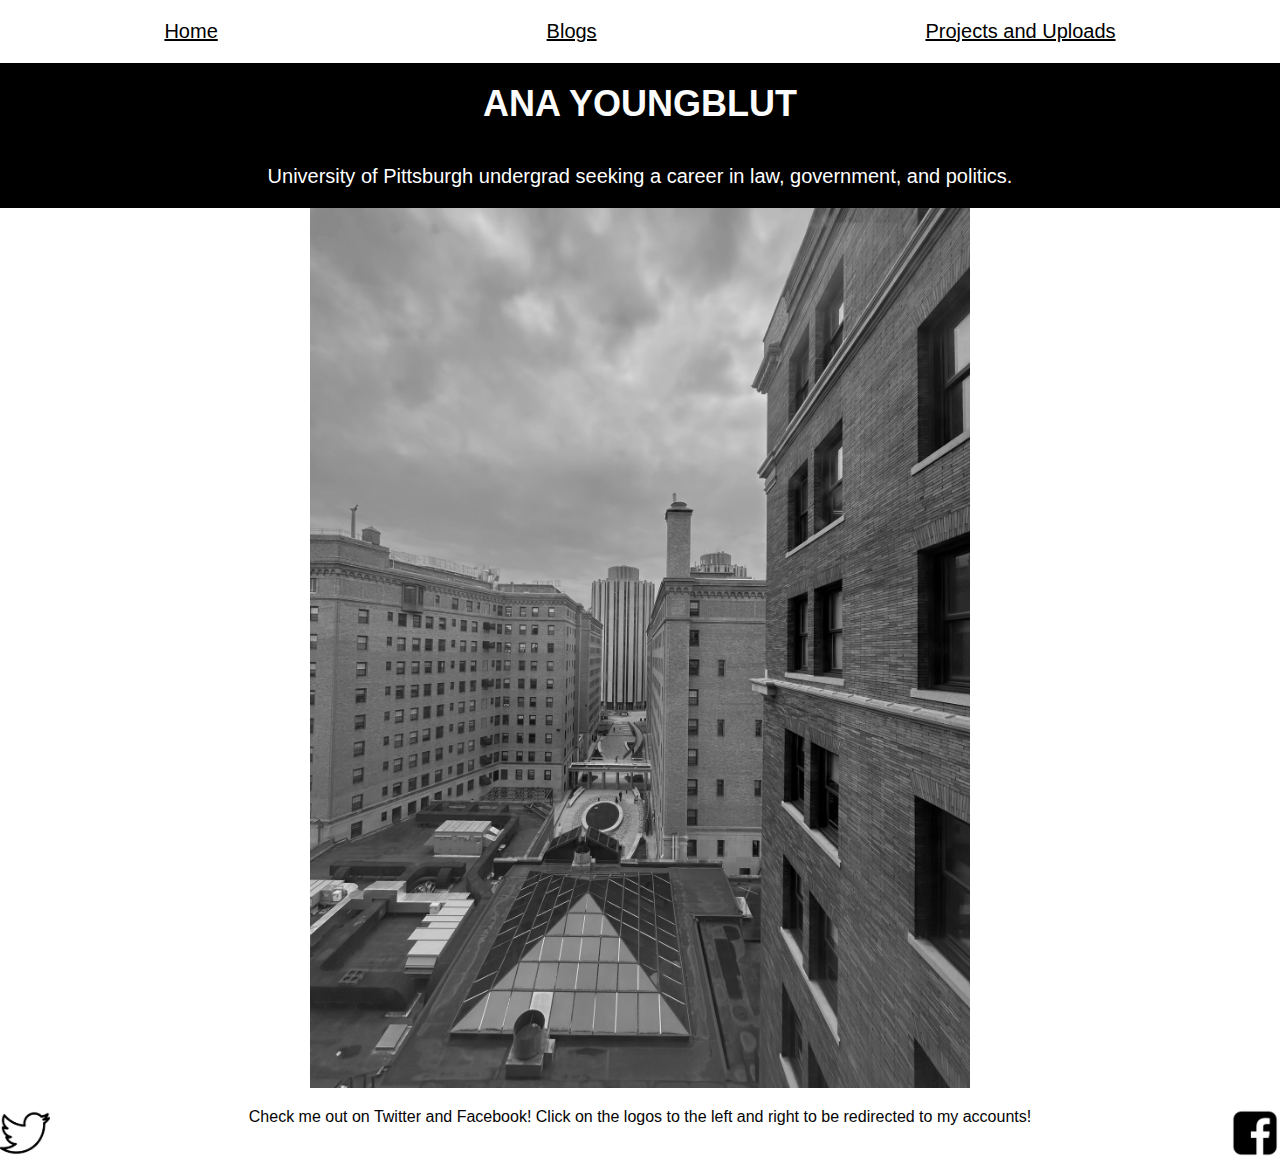
<file: docs/index.html>
<!DOCTYPE html>
<html lang='en'>
    <head>
        <meta charset="UTF-8">
        <title>Ana Youngblut</title>
        <link rel="stylesheet" href="sm_styles.css"/>
    </head>
    <body>
      <nav class='menu-container'>

        <ul>
          <li><a href='index.html'>Home</a></li>
          <li><a href='blogs.html'>Blogs</a></li>
          <li><a href='projects.html'>Projects and Uploads</a></li>
        </ul> <!--menu div-->
    
    </nav> <!--end menu-container navigation-->

          <div> <!--header div-->
            <h1 class='title'>ANA YOUNGBLUT</h1>
          </div> <!--end header div-->

          <p class='description'>University of Pittsburgh undergrad seeking a career in 
            law, government, and politics.
          </p>
          
          <img class= 'cover-photo' alt='Group photo sitting at Red Rocks Ampitheater in
          Colorado' src='images/banner.png'>

    
       <div class='footer'> <!--footer div-->
        <a href= 'https://twitter.com/youngblutana'><img class='footer-insta' alt='Twitter logo' src='images/twitter.png'></a>
        <p>Check me out on Twitter and Facebook! Click on the logos to the left and right to be redirected to my
          accounts!
        </p>
        <a href= 'https://www.facebook.com/profile.php?id=100089649750485'><img class='footer-insta' alt='Facebook logo' src='images/facebook.png'></a>
       
       </div> <!--end footer div-->

    </body>
</html>
</file>
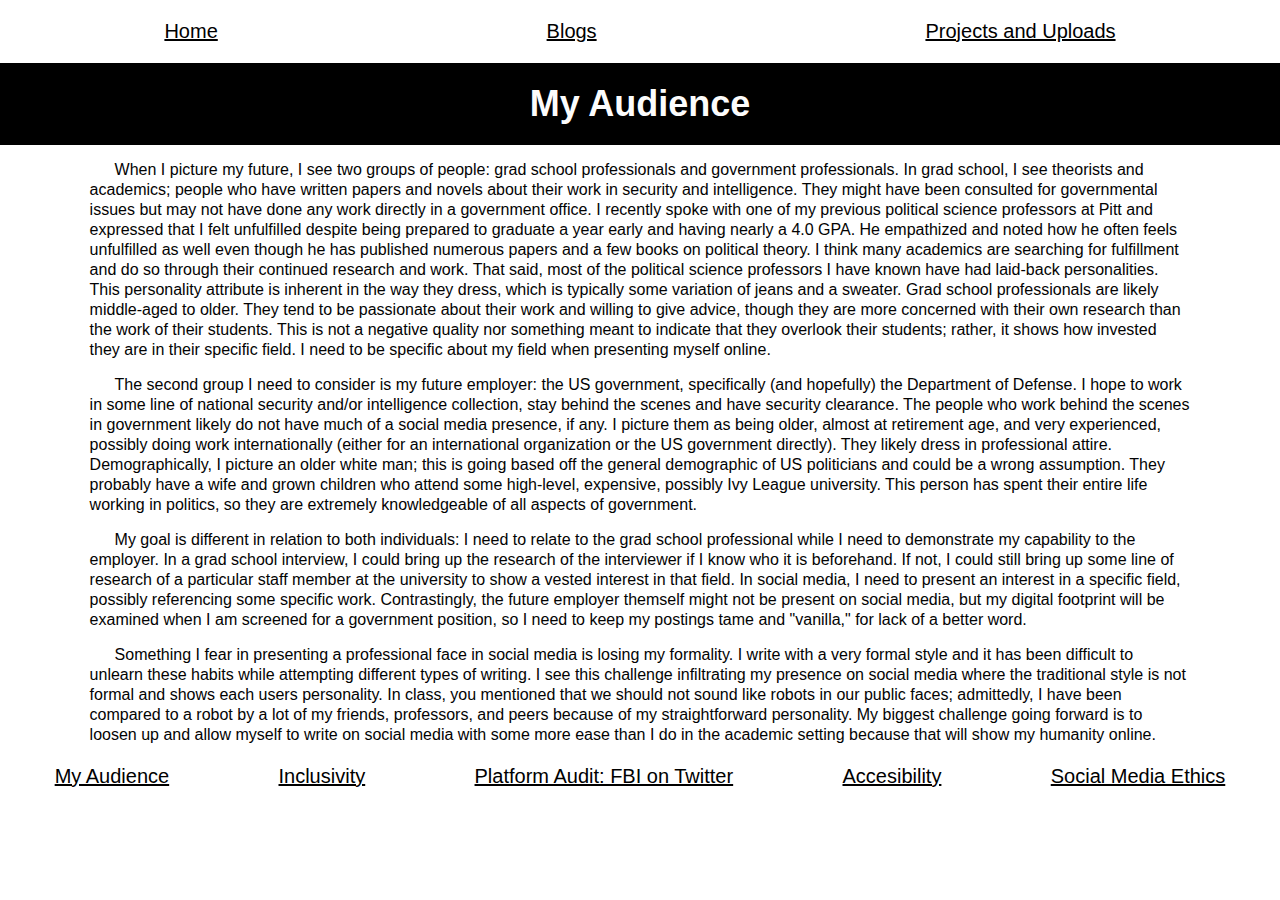
<file: docs/blog1.html>
<!DOCTYPE html>
<html lang='en'>
    <head>
        <meta charset="UTF-8">
        <title>My Audience</title>
        <link rel="stylesheet" href="sm_styles.css"/>
    </head>
    <body>
      <nav class='menu-container'>

        <ul>
          <li><a href='index.html'>Home</a></li>
          <li><a href='blogs.html'>Blogs</a></li>
          <li><a href='projects.html'>Projects and Uploads</a></li>
        </ul> <!--menu div-->
    
    </nav> <!--end menu-container navigation-->
        <h1 class='title'>My Audience</h1>
        
      <div class='blog-div'>
        <p style='text-indent: 25px;' class='blog-post'>
          When I picture my future, I see two groups of people: grad school 
          professionals and government professionals. In grad school, I see 
          theorists and academics; people who have written papers and novels 
          about their work in security and intelligence. They might have been 
          consulted for governmental issues but may not have done any work 
          directly in a government office. I recently spoke with one of my 
          previous political science professors at Pitt and expressed that 
          I felt unfulfilled despite being prepared to graduate a year early 
          and having nearly a 4.0 GPA. He empathized and noted how he often 
          feels unfulfilled as well even though he has published numerous 
          papers and a few books on political theory. I think many academics 
          are searching for fulfillment and do so through their continued 
          research and work. That said, most of the political science professors
           I have known have had laid-back personalities. This personality 
           attribute is inherent in the way they dress, which is typically 
           some variation of jeans and a sweater. Grad school professionals 
           are likely middle-aged to older. They tend to be passionate about 
           their work and willing to give advice, though they are more concerned
            with their own research than the work of their students. This is not a negative quality nor something meant to indicate that they overlook their students; rather, it shows how invested they are in their specific field. I need to be specific about my field when presenting myself online. 
        </p>
        <p style='text-indent: 25px;' class='blog-post'>The second group I need to consider is my future employer: the US government, specifically (and hopefully) the Department of Defense. I hope to work in some line of national security and/or intelligence collection, stay behind the scenes and have security clearance. The people who work behind the scenes in government likely do not have much of a social media presence, if any. I picture them as being older, almost at retirement age, and very experienced, possibly doing work internationally (either for an international organization or the US government directly). They likely dress in professional attire. Demographically, I picture an older white man; this is going based off the general demographic of US politicians and could be a wrong assumption. They probably have a wife and grown children who attend some high-level, expensive, possibly Ivy League university. This person has spent their entire life working in politics, so they are extremely knowledgeable of all aspects of government. </p>
        <p style='text-indent: 25px;' class='blog-post'>My goal is different in relation to both individuals: I need to relate to the grad school professional while I need to demonstrate my capability to the employer. In a grad school interview, I could bring up the research of the interviewer if I know who it is beforehand. If not, I could still bring up some line of research of a particular staff member at the university to show a vested interest in that field. In social media, I need to present an interest in a specific field, possibly referencing some specific work. Contrastingly, the future employer themself might not be present on social media, but my digital footprint will be examined when I am screened for a government position, so I need to keep my postings tame and "vanilla," for lack of a better word.  </p>
        <p style='text-indent: 25px;' class='blog-post'>Something I fear in presenting a professional face in social media is losing my formality. I write with a very formal style and it has been difficult to unlearn these habits while attempting different types of writing. I see this challenge infiltrating my presence on social media where the traditional style is not formal and shows each users personality. In class, you mentioned that we should not sound like robots in our public faces; admittedly, I have been compared to a robot by a lot of my friends, professors, and peers because of my straightforward personality. My biggest challenge going forward is to loosen up and allow myself to write on social media with some more ease than I do in the academic setting because that will show my humanity online. </p>
      </div>
            
                  
      <nav class='menu-container'>

        <ul>
          <li><a href='blog1.html'>My Audience</a></li>
          <li><a href='blog2.html'>Inclusivity</a></li>
            <li><a href='blog3.html'>Platform Audit: FBI on Twitter</a></li>
            <li><a href='blog4.html'>Accesibility</a></li>
            <li><a href='blog5.html'>Social Media Ethics</a></li>
        </ul> <!--menu div-->
    
    </nav> <!--end menu-container navigation-->       
                  
        
    </body>
</file>
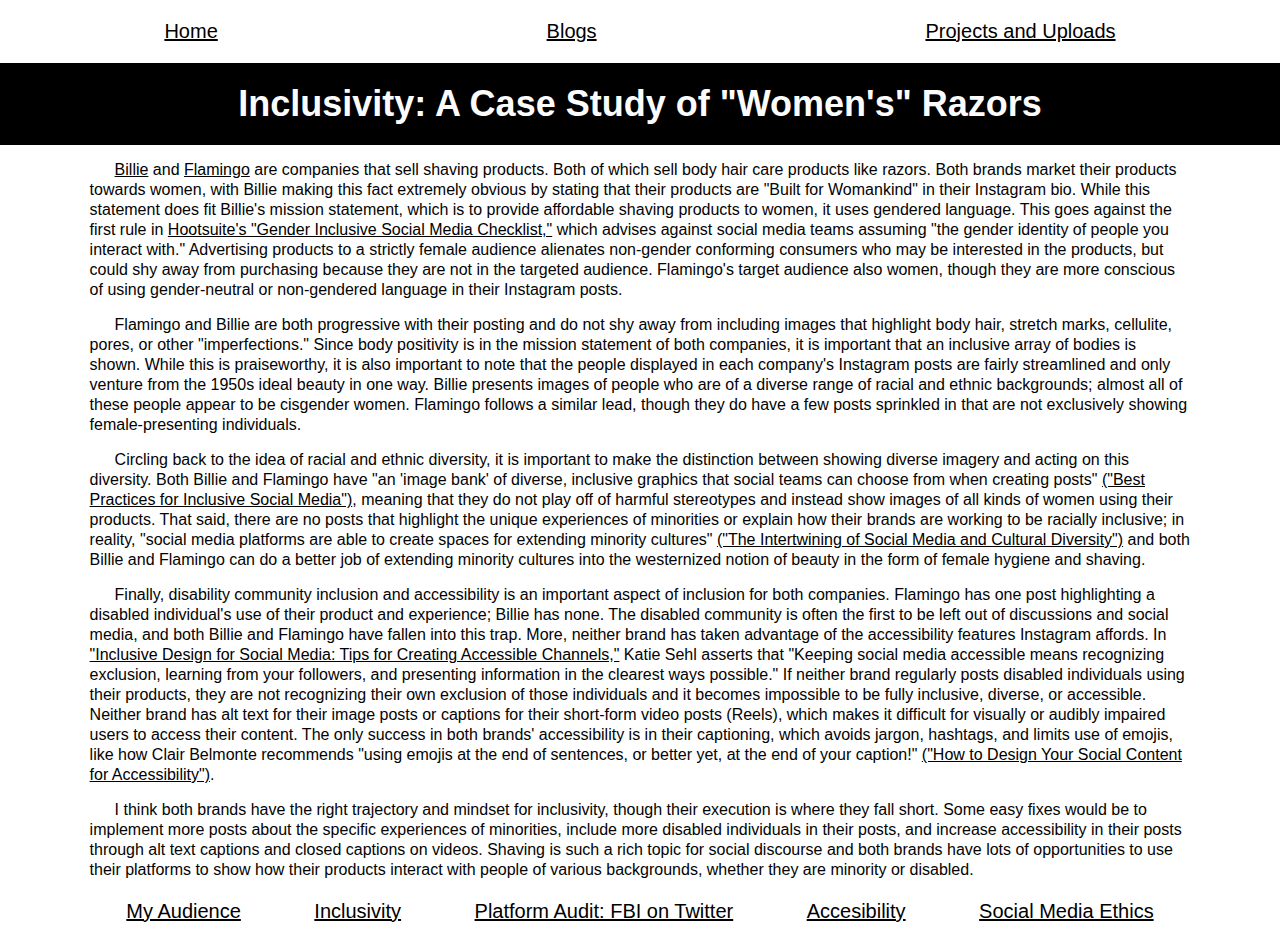
<file: docs/blog2.html>
<html lang='en'>
    <head>
        <meta charset="UTF-8">
        <title>Inclusivity</title>
        <link rel="stylesheet" href="sm_styles.css"/>
    </head>
    <body>
        <nav class='menu-container'>

            <ul>
              <li><a href='index.html'>Home</a></li>
              <li><a href='blogs.html'>Blogs</a></li>
              <li><a href='projects.html'>Projects and Uploads</a></li>
            </ul> <!--menu div-->
        
        </nav> <!--end menu-container navigation-->

        <h1 class='title'>Inclusivity: A Case Study of "Women's" Razors</h1>
        
      <div class='blog-div'>
        <p style='text-indent: 25px;' class='blog-post'>
            <a href='https://mybillie.com/'>Billie</a> and <a href='https://www.shopflamingo.com/en/us'>Flamingo</a> are companies that sell shaving products. Both of which sell body hair care products like razors. Both brands market their products towards women, with Billie making this fact extremely obvious by stating that their products are "Built for Womankind" in their Instagram bio. While this statement does fit Billie's mission statement, which is to provide affordable shaving products to women, it uses gendered language. This goes against the first rule in <a href='https://blog-assets.hootsuite.com/wp-content/uploads/2018/03/GenderInclusionGuidelines-en-1.pdf'>Hootsuite's "Gender Inclusive Social Media Checklist,"</a> which advises against social media teams assuming "the gender identity of people you interact with." Advertising products to a strictly female audience alienates non-gender conforming consumers who may be interested in the products, but could shy away from purchasing because they are not in the targeted audience. Flamingo's target audience also women, though they are more conscious of using gender-neutral or non-gendered language in their Instagram posts. 
                </p>
        <p style='text-indent: 25px;' class='blog-post'>
            Flamingo and Billie are both progressive with their posting and do not shy away from including images that highlight body hair, stretch marks, cellulite, pores, or other "imperfections." Since body positivity is in the mission statement of both companies, it is important that an inclusive array of bodies is shown. While this is praiseworthy, it is also important to note that the people displayed in each company's Instagram posts are fairly streamlined and only venture from the 1950s ideal beauty in one way. Billie presents images of people who are of a diverse range of racial and ethnic backgrounds; almost all of these people appear to be cisgender women. Flamingo follows a similar lead, though they do have a few posts sprinkled in that are not exclusively showing female-presenting individuals. 
                </p>
        <p style='text-indent: 25px;' class='blog-post'>
            Circling back to the idea of racial and ethnic diversity, it is important to make the distinction between showing diverse imagery and acting on this diversity. Both Billie and Flamingo have "an 'image bank' of diverse, inclusive graphics that social teams can choose from when creating posts" <a href='https://commsweek.ragan.com/wp-content/uploads/2021/08/Best-Practices-for-Inclusive-Social-Media_May-2021.pdf'>("Best Practices for Inclusive Social Media")</a>, meaning that they do not play off of harmful stereotypes and instead show images of all kinds of women using their products. That said, there are no posts that highlight the unique experiences of minorities or explain how their brands are working to be racially inclusive; in reality, "social media platforms are able to create spaces for extending minority cultures" <a href='https://thinkspace.csu.edu.au/yareadingguide/2021/05/12/the-intertwining-of-social-media-and-cultural-diversity/'>("The Intertwining of Social Media and Cultural Diversity")</a> and both Billie and Flamingo can do a better job of extending minority cultures into the westernized notion of beauty in the form of female hygiene and shaving.  
        </p>
        <p style='text-indent: 25px;' class='blog-post'>
            Finally, disability community inclusion and accessibility is an important aspect of inclusion for both companies. Flamingo has one post highlighting a disabled individual's use of their product and experience; Billie has none. The disabled community is often the first to be left out of discussions and social media, and both Billie and Flamingo have fallen into this trap. More, neither brand has taken advantage of the accessibility features Instagram affords. In <a href='https://blog.hootsuite.com/inclusive-design-social-media/'>"Inclusive Design for Social Media: Tips for Creating Accessible Channels,"</a> Katie Sehl asserts that "Keeping social media accessible means recognizing exclusion, learning from your followers, and presenting information in the clearest ways possible." If neither brand regularly posts disabled individuals using their products, they are not recognizing their own exclusion of those individuals and it becomes impossible to be fully inclusive, diverse, or accessible. Neither brand has alt text for their image posts or captions for their short-form video posts (Reels), which makes it difficult for visually or audibly impaired users to access their content. The only success in both brands' accessibility is in their captioning, which avoids jargon, hashtags, and limits use of emojis, like how Clair Belmonte recommends "using emojis at the end of sentences, or better yet, at the end of your caption!" <a href='https://www.tailwindapp.com/blog/how-to-design-your-social-content-for-accessibility'>("How to Design Your Social Content for Accessibility")</a>. 
        </p>
        <p style='text-indent: 25px;' class='blog-post'>
            I think both brands have the right trajectory and mindset for inclusivity, though their execution is where they fall short. Some easy fixes would be to implement more posts about the specific experiences of minorities, include more disabled individuals in their posts, and increase accessibility in their posts through alt text captions and closed captions on videos. Shaving is such a rich topic for social discourse and both brands have lots of opportunities to use their platforms to show how their products interact with people of various backgrounds, whether they are minority or disabled. 
            </p>
    




    <nav class='menu-container'>

        <ul>
          <li><a href='blog1.html'>My Audience</a></li>
          <li><a href='blog2.html'>Inclusivity</a></li>
            <li><a href='blog3.html'>Platform Audit: FBI on Twitter</a></li>
            <li><a href='blog4.html'>Accesibility</a></li>
            <li><a href='blog5.html'>Social Media Ethics</a></li>
        </ul> <!--menu div-->
    
    </nav> <!--end menu-container navigation-->       
                  
    
        
    </body>
</file>
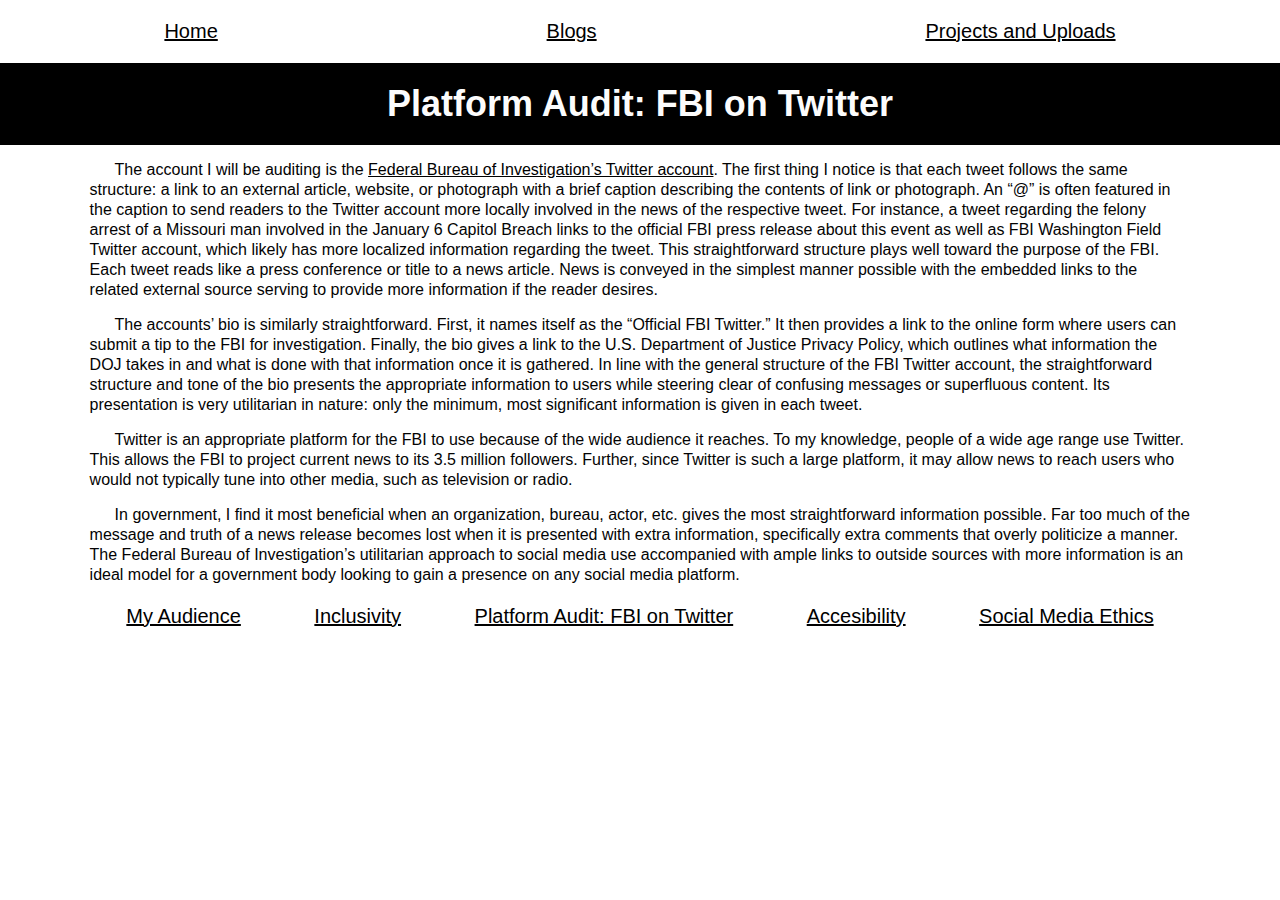
<file: docs/blog3.html>
<html lang='en'>
    <head>
        <meta charset="UTF-8">
        <title>Platform Audit</title>
        <link rel="stylesheet" href="sm_styles.css"/>
    </head>
    <body>
        <nav class='menu-container'>

            <ul>
              <li><a href='index.html'>Home</a></li>
              <li><a href='blogs.html'>Blogs</a></li>
              <li><a href='projects.html'>Projects and Uploads</a></li>
            </ul> <!--menu div-->
        
        </nav> <!--end menu-container navigation-->
        <h1 class='title'>Platform Audit: FBI on Twitter</h1>
        
      <div class='blog-div'>
        <p style='text-indent: 25px;' class='blog-post'>
            The account I will be auditing is the <a href='https://twitter.com/FBI'>Federal Bureau of Investigation’s Twitter account</a>. The first thing I notice is that each tweet follows the same structure: a link to an external article, website, or photograph with a brief caption describing the contents of link or photograph. An “@” is often featured in the caption to send readers to the Twitter account more locally involved in the news of the respective tweet. For instance, a tweet regarding the felony arrest of a Missouri man involved in the January 6 Capitol Breach links to the official FBI press release about this event as well as FBI Washington Field Twitter account, which likely has more localized information regarding the tweet. This straightforward structure plays well toward the purpose of the FBI. Each tweet reads like a press conference or title to a news article. News is conveyed in the simplest manner possible with the embedded links to the related external source serving to provide more information if the reader desires.
        </p>
        <p style='text-indent: 25px;' class='blog-post'>
            The accounts’ bio is similarly straightforward. First, it names itself as the “Official FBI Twitter.” It then provides a link to the online form where users can submit a tip to the FBI for investigation. Finally, the bio gives a link to the U.S. Department of Justice Privacy Policy, which outlines what information the DOJ takes in and what is done with that information once it is gathered. In line with the general structure of the FBI Twitter account, the straightforward structure and tone of the bio presents the appropriate information to users while steering clear of confusing messages or superfluous content. Its presentation is very utilitarian in nature: only the minimum, most significant information is given in each tweet.
        </p>
        <p style='text-indent: 25px;' class='blog-post'>
            Twitter is an appropriate platform for the FBI to use because of the wide audience it reaches. To my knowledge, people of a wide age range use Twitter. This allows the FBI to project current news to its 3.5 million followers. Further, since Twitter is such a large platform, it may allow news to reach users who would not typically tune into other media, such as television or radio.
        </p>
        <p style='text-indent: 25px;' class='blog-post'>
            In government, I find it most beneficial when an organization, bureau, actor, etc. gives the most straightforward information possible. Far too much of the message and truth of a news release becomes lost when it is presented with extra information, specifically extra comments that overly politicize a manner. The Federal Bureau of Investigation’s utilitarian approach to social media use accompanied with ample links to outside sources with more information is an ideal model for a government body looking to gain a presence on any social media platform.
        </p>

            
                  
        <nav class='menu-container'>

            <ul>
              <li><a href='blog1.html'>My Audience</a></li>
              <li><a href='blog2.html'>Inclusivity</a></li>
                <li><a href='blog3.html'>Platform Audit: FBI on Twitter</a></li>
                <li><a href='blog4.html'>Accesibility</a></li>
                <li><a href='blog5.html'>Social Media Ethics</a></li>
            </ul> <!--menu div-->
        
        </nav> <!--end menu-container navigation-->       
                      
    
        
    </body>
</file>
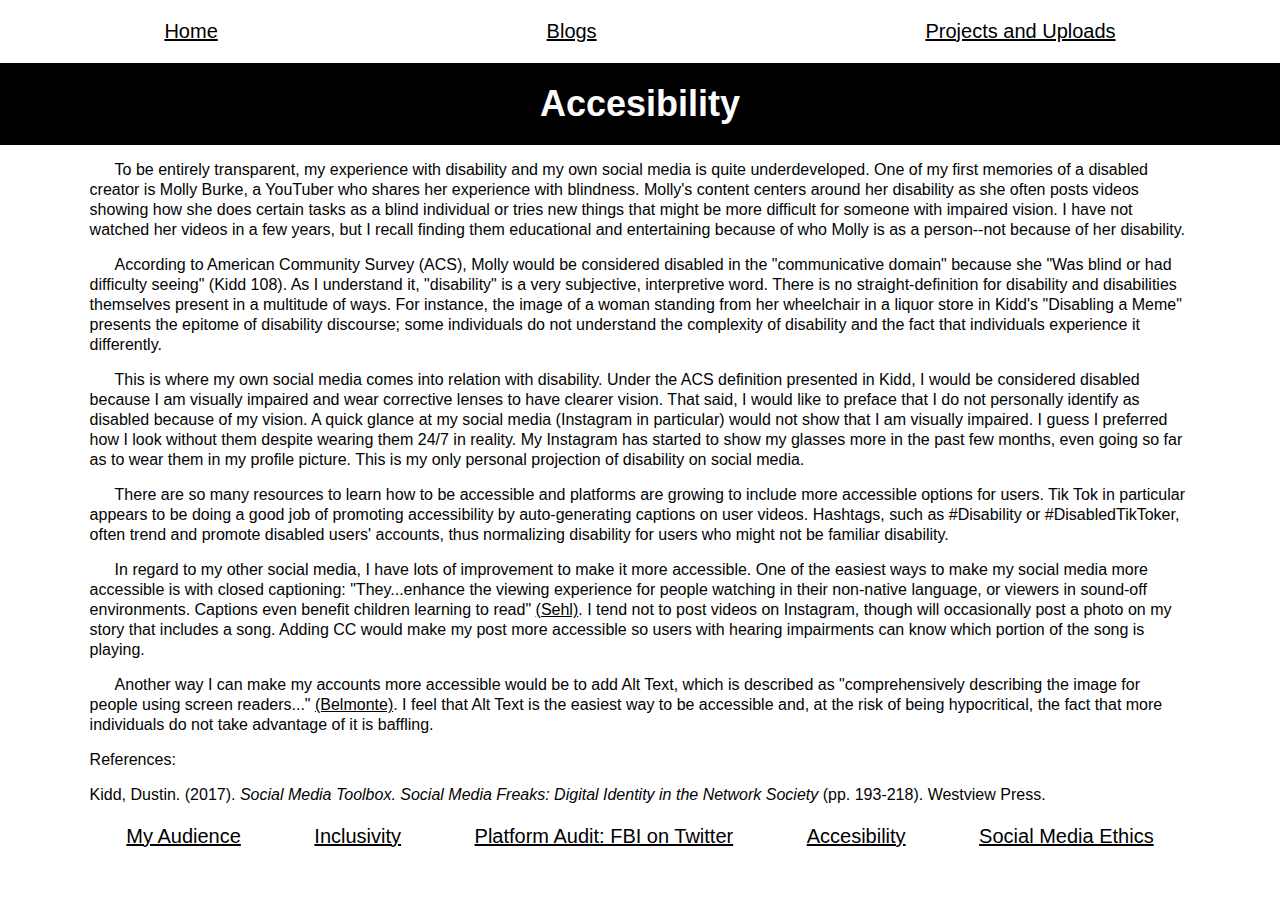
<file: docs/blog4.html>
<html lang='en'>
    <head>
        <meta charset="UTF-8">
        <title>Accessibility</title>
        <link rel="stylesheet" href="sm_styles.css"/>
    </head>
    <body>
        <nav class='menu-container'>

            <ul>
              <li><a href='index.html'>Home</a></li>
              <li><a href='blogs.html'>Blogs</a></li>
              <li><a href='projects.html'>Projects and Uploads</a></li>
            </ul> <!--menu div-->
        
        </nav> <!--end menu-container navigation-->
        <h1 class='title'>Accesibility</h1>
        
      <div class='blog-div'>
        <p style='text-indent: 25px;' class='blog-post'>
            To be entirely transparent, my experience with disability and 
            my own social media is quite underdeveloped. One of my first 
            memories of a disabled creator is Molly Burke, a YouTuber who 
            shares her experience with blindness. Molly's content centers 
            around her disability as she often posts videos showing how she 
            does certain tasks as a blind individual or tries new things that 
            might be more difficult for someone with impaired vision. I 
            have not watched her videos in a few years, but I recall finding
            them educational and entertaining because of who Molly is as a 
            person--not because of her disability.
        </p>
        <p style='text-indent: 25px;' class='blog-post'>
            According to American Community Survey (ACS), Molly would be 
            considered disabled in the "communicative domain" because she 
            "Was blind or had difficulty seeing" (Kidd 108). As I understand 
            it, "disability" is a very subjective, interpretive word. There 
            is no straight-definition for disability and disabilities 
            themselves present in a multitude of ways. For instance, the 
            image of a woman standing from her wheelchair in a liquor store
             in Kidd's "Disabling a Meme" presents the epitome of disability 
             discourse; some individuals do not understand the complexity of 
             disability and the fact that individuals experience it differently. 
        </p>

        <p style='text-indent: 25px;' class='blog-post'>
            This is where my own social media comes into relation with disability.
             Under the ACS definition presented in Kidd, I would be considered 
             disabled because I am visually impaired and wear corrective lenses
              to have clearer vision. That said, I would like to preface that I
               do not personally  identify as disabled because of my vision. A 
               quick glance at my social media (Instagram in particular) would 
               not show that I am visually impaired. I guess I preferred how I 
               look without them despite wearing them 24/7 in reality. My 
               Instagram has started to show my glasses more in the past few 
               months, even going so far as to wear them in my profile picture. 
               This is my only personal projection of disability on social media. 
        </p>

        <p style='text-indent: 25px;' class='blog-post'>
            There are so many resources to learn how to be accessible and 
            platforms are growing to include more accessible options for users.
            Tik Tok in particular appears to be doing a good job of promoting 
            accessibility by auto-generating captions on user videos. Hashtags, 
            such as #Disability or #DisabledTikToker, often trend and promote 
            disabled users' accounts, thus normalizing disability for users who 
            might not be familiar disability. 
        </p>

        <p style='text-indent: 25px;' class='blog-post'>
            In regard to my other social media, I have lots of improvement to 
            make it more accessible. One of the easiest ways to make my social 
            media more accessible is with closed captioning: "They...enhance the 
            viewing experience for people watching in their non-native language, 
            or viewers in sound-off environments. Captions even benefit children 
            learning to read" <a href='https://blog.hootsuite.com/inclusive-design-social-media/'>(Sehl)</a>. I tend not to post videos on Instagram, 
            though will occasionally post a photo on my story that includes a song. Adding CC would make my post more accessible so users with hearing impairments can know which portion of the song is playing. 
        </p>

        <p style='text-indent: 25px;' class='blog-post'>
            Another way I can make my accounts more accessible would be to add 
            Alt Text, which is described as "comprehensively describing the image 
            for people using screen readers..."  <a href='https://www.tailwindapp.com/blog/how-to-design-your-social-content-for-accessibility'>(Belmonte)</a>. I feel that Alt Text 
            is the easiest way to be accessible and, at the risk of being 
            hypocritical, the fact that more individuals do not take advantage of 
            it is baffling. 
        </p>
            
        <p class='blog-post'>References:</p>  
        <p class='blog-post'>Kidd, Dustin. (2017). <i>Social Media Toolbox. Social Media Freaks: Digital Identity in the Network Society</i> (pp. 193-218). Westview Press.</p>        
        
        
        <nav class='menu-container'>

            <ul>
              <li><a href='blog1.html'>My Audience</a></li>
              <li><a href='blog2.html'>Inclusivity</a></li>
                <li><a href='blog3.html'>Platform Audit: FBI on Twitter</a></li>
                <li><a href='blog4.html'>Accesibility</a></li>
                <li><a href='blog5.html'>Social Media Ethics</a></li>
            </ul> <!--menu div-->
        
        </nav> <!--end menu-container navigation-->       
                      
        
    </body>
</file>
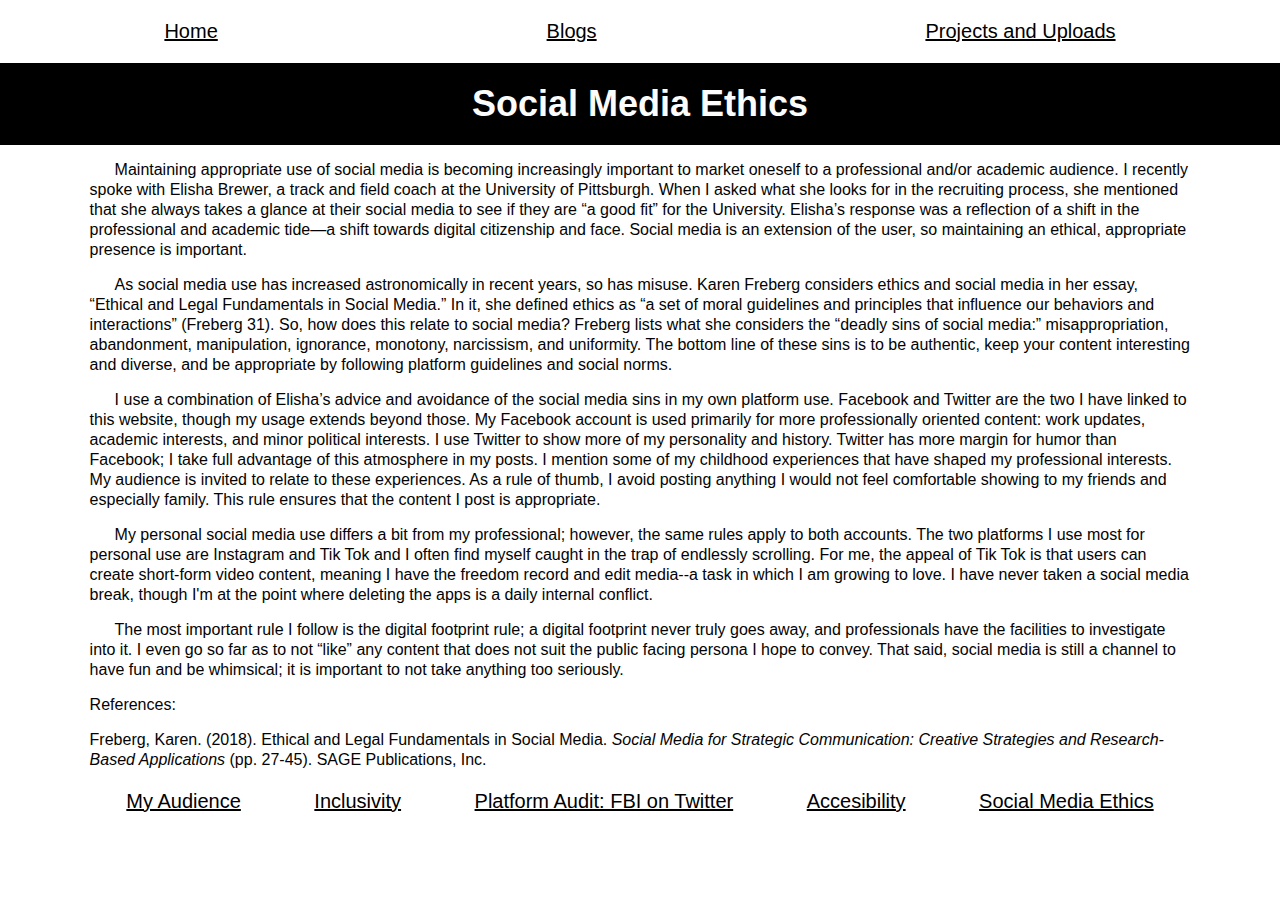
<file: docs/blog5.html>
<html lang='en'>
    <head>
        <meta charset="UTF-8">
        <title>Social Media Ethics</title>
        <link rel="stylesheet" href="sm_styles.css"/>
    </head>
    <body>
        <nav class='menu-container'>

            <ul>
              <li><a href='index.html'>Home</a></li>
              <li><a href='blogs.html'>Blogs</a></li>
              <li><a href='projects.html'>Projects and Uploads</a></li>
            </ul> <!--menu div-->
        
        </nav> <!--end menu-container navigation-->
        <h1 class='title'>Social Media Ethics</h1>
        
      <div class='blog-div'>
        <p style='text-indent: 25px;' class='blog-post'>
            Maintaining appropriate use of social media is becoming increasingly important to market oneself to a professional and/or academic audience. I recently spoke with Elisha Brewer, a track and field coach at the University of Pittsburgh. When I asked what she looks for in the recruiting process, she mentioned that she always takes a glance at their social media to see if they are “a good fit” for the University. Elisha’s response was a reflection of a shift in the professional and academic tide—a shift towards digital citizenship and face. Social media is an extension of the user, so maintaining an ethical, appropriate presence is important.
        </p>
        <p style='text-indent: 25px;' class='blog-post'>
            As social media use has increased astronomically in recent years, so has misuse. Karen Freberg considers ethics and social media in her essay, “Ethical and Legal Fundamentals in Social Media.” In it, she defined ethics as “a set of moral guidelines and principles that influence our behaviors and interactions” (Freberg 31). So, how does this relate to social media? Freberg lists what she considers the “deadly sins of social media:” misappropriation, abandonment, manipulation, ignorance, monotony, narcissism, and uniformity. The bottom line of these sins is to be authentic, keep your content interesting and diverse, and be appropriate by following platform guidelines and social norms. 
        </p>

        <p style='text-indent: 25px;' class='blog-post'>
            I use a combination of Elisha’s advice and avoidance of the social media sins in my own platform use. Facebook and Twitter are the two I have linked to this website, though my usage extends beyond those. My Facebook account is used primarily for more professionally oriented content: work updates, academic interests, and minor political interests. I use Twitter to show more of my personality and history. Twitter has more margin for humor than Facebook; I take full advantage of this atmosphere in my posts. I mention some of my childhood experiences that have shaped my professional interests. My audience is invited to relate to these experiences. As a rule of thumb, I avoid posting anything I would not feel comfortable showing to my friends and especially family. This rule ensures that the content I post is appropriate. 


        </p>

        <p style='text-indent: 25px;' class='blog-post'>
            My personal social media use differs a bit from my professional; however, the same rules apply to both accounts. The two platforms I use most for personal use are Instagram and Tik Tok and I often find myself caught in the trap of endlessly scrolling. For me, the appeal of Tik Tok is that users can create short-form video content, meaning I have the freedom record and edit media--a task in which I am growing to love. I have never taken a social media break, though I'm at the point where deleting the apps is a daily internal conflict. 
        </p>

        <p style='text-indent: 25px;' class='blog-post'>
            The most important rule I follow is the digital footprint rule; a digital footprint never truly goes away, and professionals have the facilities to investigate into it. I even go so far as to not “like” any content that does not suit the public facing persona I hope to convey. That said, social media is still a channel to have fun and be whimsical; it is important to not take anything too seriously. 


        </p>

            
        <p class='blog-post'>References:</p>  
        <p class='blog-post'> Freberg, Karen. (2018). Ethical and Legal Fundamentals in Social Media. <i>Social Media for Strategic Communication: Creative Strategies and Research-Based Applications</i> (pp. 27-45). SAGE Publications, Inc. </p>        
        
        
        <nav class='menu-container'>

            <ul>
              <li><a href='blog1.html'>My Audience</a></li>
              <li><a href='blog2.html'>Inclusivity</a></li>
                <li><a href='blog3.html'>Platform Audit: FBI on Twitter</a></li>
                <li><a href='blog4.html'>Accesibility</a></li>
                <li><a href='blog5.html'>Social Media Ethics</a></li>
            </ul> <!--menu div-->
        
        </nav> <!--end menu-container navigation-->       
                      
        
    </body>
</file>
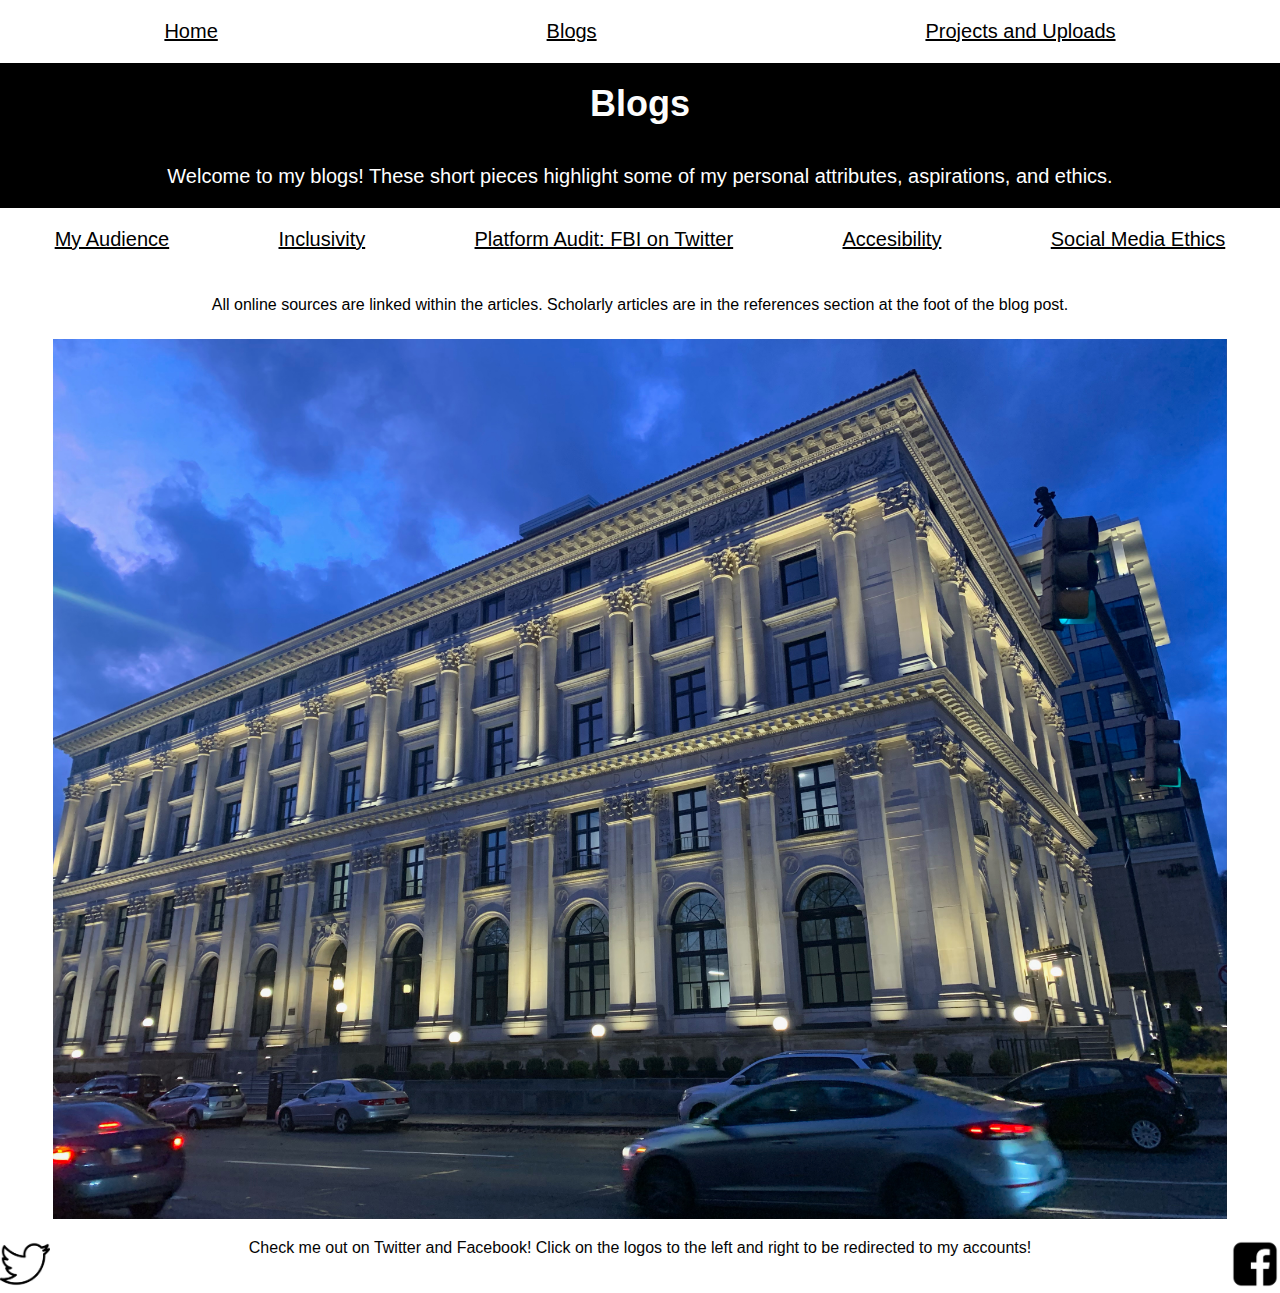
<file: docs/blogs.html>
<!DOCTYPE html>
<html lang='en'>
    <head>
        <meta charset="UTF-8">
        <title>Blogs</title>
        <link rel="stylesheet" href="sm_styles.css"/>
    </head>
    <body>
      <nav class='menu-container'>

        <ul>
          <li><a href='index.html'>Home</a></li>
          <li><a href='blogs.html'>Blogs</a></li>
          <li><a href='projects.html'>Projects and Uploads</a></li>
        </ul> <!--menu div-->
    
    </nav> <!--end menu-container navigation-->
    <div> <!--header div-->
        <h1 class='title'>Blogs</h1>
      </div> <!--end header div-->

      <p class='description'>Welcome to my blogs! These short pieces highlight 
        some of my personal attributes, aspirations, and ethics. 
      </p>

      <nav class='menu-container'>

        <ul>
          <li><a href='blog1.html'>My Audience</a></li>
          <li><a href='blog2.html'>Inclusivity</a></li>
            <li><a href='blog3.html'>Platform Audit: FBI on Twitter</a></li>
            <li><a href='blog4.html'>Accesibility</a></li>
            <li><a href='blog5.html'>Social Media Ethics</a></li>
        </ul> <!--menu div-->
    
    </nav> <!--end menu-container navigation-->

    <p class='caveat'>All online sources are linked within the articles. Scholarly articles are 
      in the references section at the foot of the blog post. 
    </p>

    <img class='cover-photo' alt='Concrete columned building illuminated from below. Sky is dark; time of day is dusk. Cars
    zoom past on street at bottom of image.' src='images/flick.jpeg'> 

    <div class='footer'> <!--footer div-->
      <a href= 'https://twitter.com/youngblutana'><img class='footer-insta' alt='Twitter logo' src='images/twitter.png'></a>
      <p>Check me out on Twitter and Facebook! Click on the logos to the left and right to be redirected to my
        accounts!
      </p>
      <a href= 'https://www.facebook.com/profile.php?id=100089649750485'><img class='footer-insta' alt='Facebook logo' src='images/facebook.png'></a>
     
     </div> <!--end footer div-->
   </body>
</file>
<file: docs/sm_styles.css>
*{
    margin: 0;
    padding: 0;
    box-sizing: border-box;
    font-family:'Segoe UI', Tahoma, Geneva, Verdana, sans-serif
  }

  .menu-container ul {
    color: hsl(0, 0%, 0%);  
    background-color: rgb(255, 255, 255);  
    padding: 20px 0;
    display: flex; 
    justify-content: space-around;
    font-size: 20px; 
    list-style-type: none;
  }
 
body {
  background-color: hwb(0 100% 0%);
}
  a:link {
    color: hwb(0 0% 100%);  
    text-decoration: underline;
  }
  a:visited {
    color:  hwb(0 0% 100%);  
  }
  a:hover {
    color:  hwb(300 71% 0%);  
    text-decoration: underline;
  }
  a:active {
    color:  hwb(0 0% 100%); 
  }
  a:visited:hover {
    color:  hwb(300 71% 0%);   
  }
  a:visited:active {
    color:  rgb(4, 4, 3);  
  }
  
   
  img {
    max-width: 100vw;
    max-height: 100vh;
  }
  

  .title {
    color: hsl(0, 0%, 99%);   
    background-color: hsl(0, 0%, 0%);
    padding: 20px 0;
    display: flex; 
    justify-content: center; 
    font-size: 36px;
  }

  .cover-photo {
    display: block;
    margin: 0 auto; 
    padding-bottom: 20px; 
  }

  .description {
    color:rgb(255, 255, 255); 
    background-color: hsl(0, 0%, 0%);    
    padding: 20px 0;
    display: flex; 
    justify-content: center; 
    text-align: center;
    font-size: 20px;
  }

  .photo-grid-container {
    max-width: 50em;
    margin: 0 auto;
    padding: 20px; 
  }

  .photo-grid-item {
    border: 1px solid #000000;
    display: flex;
    flex-direction: column;
    gap: 2em;
    padding: 20px; 
  }

  @media(min-width: 600px) {
    .photo-grid-item:nth-child(odd) {
      flex-direction: row-reverse; 
      }

    .photo-grid-item:nth-child(even) {
    flex-direction: row; 
    }
  }

  .footer { 
    background-color:#ffffff;
    color:  #040404; 
    display: flex; 
    bottom: 0; 
    width: 100%;
    height: 50px; 
    justify-content: space-between; 
  }

  .footer-insta {
    max-height: 50px;
  }

  .footer-text{
    padding-top: 15px; 
    text-align: center; 
    
  }

  .blog-post {
    font-size: 16px; 
    padding-top: 15px; 
    color:hwb(0 1% 99%); 
    line-height: 20px; 
  }

  .blog-div {
    padding-left: 7vw;  
    padding-right: 7vw; 
  }

  .link2 {
    color:hsl(0, 0%, 0%)
  }

  audio {
    width: 400vw; 
   }

   .caveat {
    text-align: center; 
    padding: 25px; 
   }
</file>
